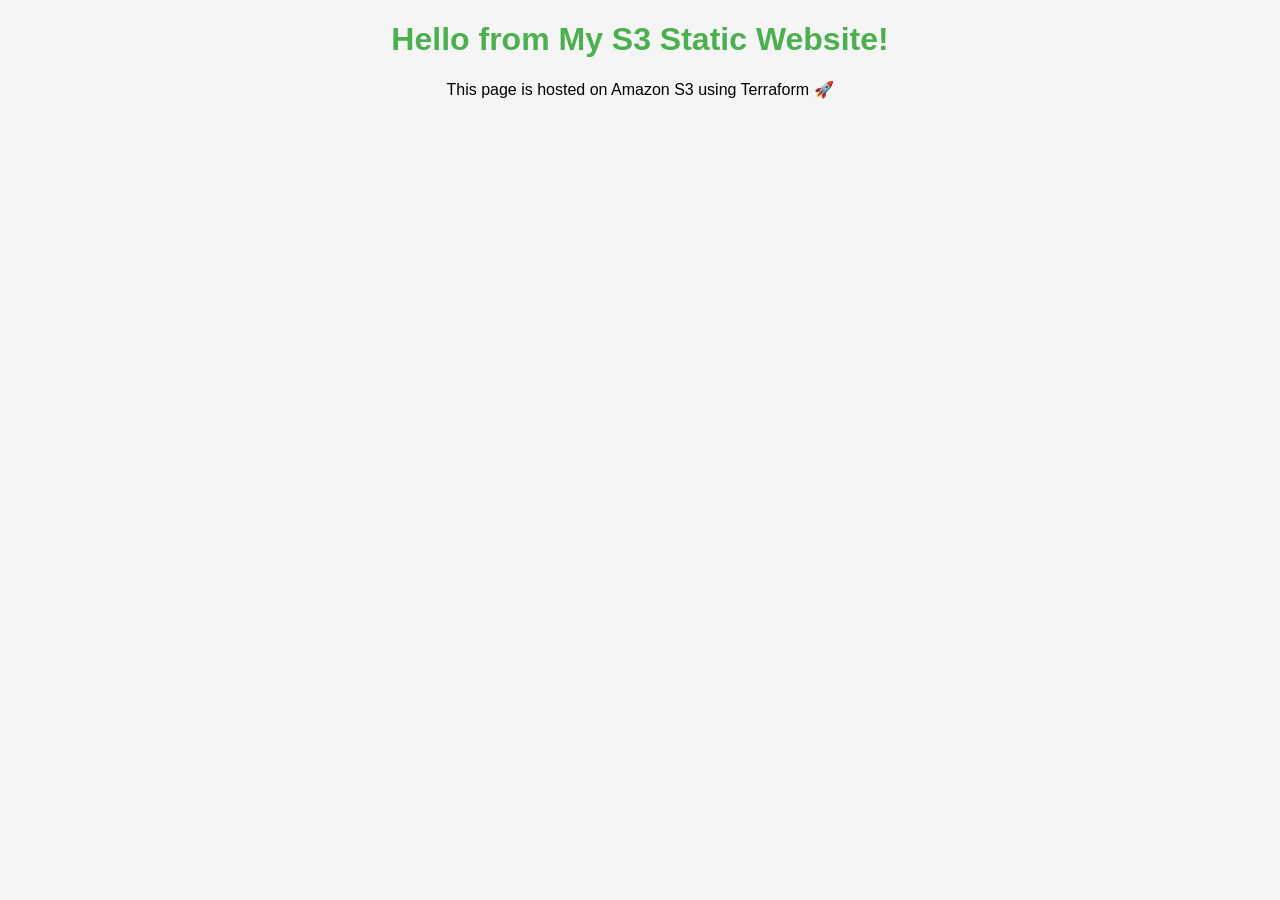
<file: Static_website_hosting_in_s3/Terraform-Automated-S3-Static-Website-Deployment/index.html>
<!DOCTYPE html>
<html>
<head>
  <meta charset="UTF-8">
  <title>Welcome</title>
</head>
<body style="background:#f5f5f5; text-align:center; font-family:Arial;">
  <h1 style="color:#4CAF50;">Hello from My S3 Static Website!</h1>
  <p>This page is hosted on Amazon S3 using Terraform 🚀</p>
</body>
</html>
</file>
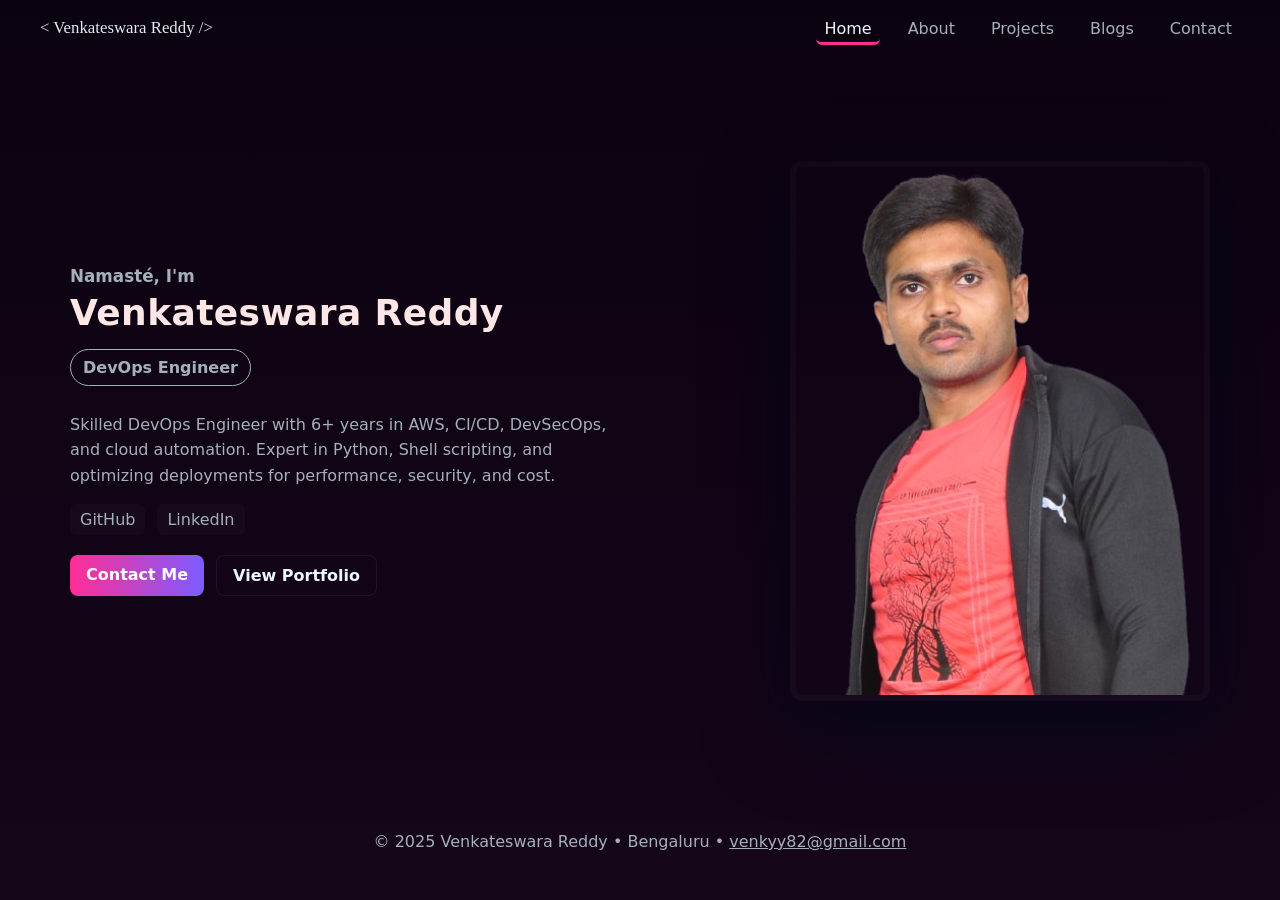
<file: Static_website_hosting_in_s3/Automated-Portfolio-Website-Deployment-on-AWS-S3-Using-Terraform/Portfolio/index.html>
<!doctype html>
<html lang="en">
<head>
<meta charset="utf-8"/><meta name="viewport" content="width=device-width,initial-scale=1"/><title>Venkateswara Reddy — DevOps Engineer</title><link rel="stylesheet" href="assets/css/style.css"/></head>
<body>
<header class="site-header">
  <nav class="nav">
    <div class="brand"><div class="signature">&lt; Venkateswara Reddy /&gt;</div></div>
    <ul class="nav-links">
      <li><a class="active" href="index.html">Home</a></li>
      <li><a href="about.html">About</a></li>
      <li><a href="projects.html">Projects</a></li>
      <li><a href="blogs.html">Blogs</a></li>
      <li><a href="contact.html">Contact</a></li>
    </ul>
  </nav>
</header>

<main class="hero">
  <div class="container">
    <div class="left">
      <h3 class="greet">Namasté, I'm</h3>
      <h1 class="hero-name" style="color: #ffe6e6; font-size: 36px;">Venkateswara Reddy</h1>
      <div class="role-pill-border">DevOps Engineer</div>
      <p class="hero-desc">Skilled DevOps Engineer with 6+ years in AWS, CI/CD, DevSecOps, and cloud automation. Expert in Python, Shell scripting, and optimizing deployments for performance, security, and cost.</p>
      <div class="socials">
        <a href="https://github.com/venkyy8" target="_blank">GitHub</a>
        <a href="https://linkedin.com/in/venkateswara-reddy-813703295" target="_blank">LinkedIn</a>
      </div>
      <div class="cta">
        <a class="btn primary" href="contact.html">Contact Me</a>
        <a class="btn secondary" href="projects.html">View Portfolio</a>
      </div>
    </div>
    <div class="right">
      <img src="assets/images/profile.png" alt="profile" class="hero-image"/>
    </div>
  </div>
</main>

<footer class="site-footer"><div>© 2025 Venkateswara Reddy • Bengaluru • <a href="mailto:venkyy82@gmail.com">venkyy82@gmail.com</a></div></footer>
</body>
</html>
</file>
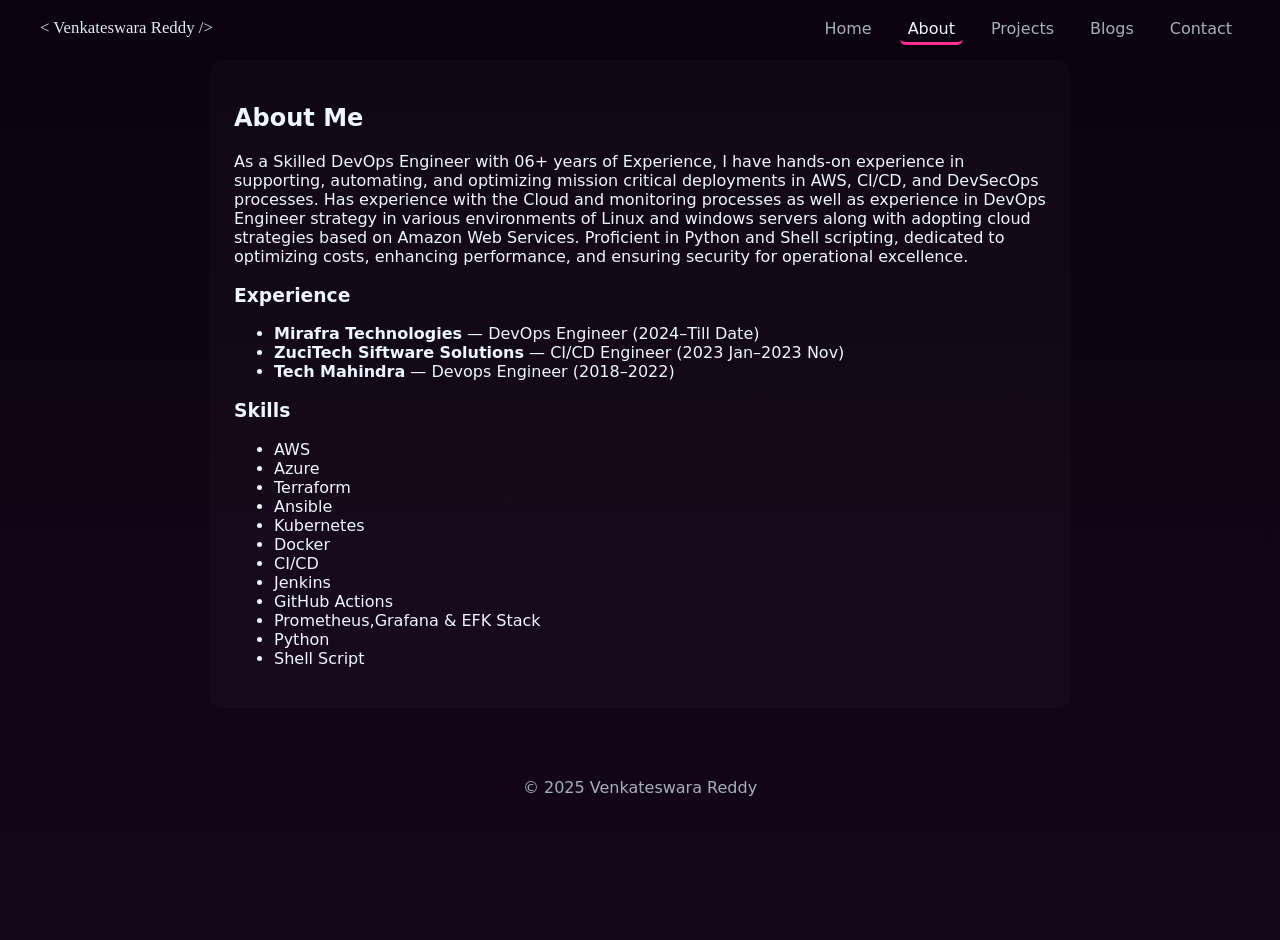
<file: Static_website_hosting_in_s3/Automated-Portfolio-Website-Deployment-on-AWS-S3-Using-Terraform/Portfolio/about.html>
<!doctype html><html lang="en"><head><meta charset="utf-8"/><meta name="viewport" content="width=device-width,initial-scale=1"/><title>About — Venkateswara Reddy</title><link rel="stylesheet" href="assets/css/style.css"/></head><body>
<header class="site-header"><nav class="nav"><div class="brand"><div class="signature">&lt; Venkateswara Reddy /&gt;</div></div><ul class="nav-links"><li><a href="index.html">Home</a></li><li><a class="active" href="about.html">About</a></li><li><a href="projects.html">Projects</a></li><li><a href="blogs.html">Blogs</a></li><li><a href="contact.html">Contact</a></li></ul></nav></header>
<main class="content"><div class="content-inner"><h2>About Me</h2><p>As a Skilled DevOps Engineer with 06+ years of Experience, I have hands-on experience in supporting, automating, and optimizing mission critical deployments in AWS, CI/CD, and DevSecOps processes. Has experience with the Cloud and monitoring processes as well as experience in DevOps Engineer strategy in various environments of Linux and windows servers along with adopting cloud strategies based on Amazon Web Services. Proficient in Python and Shell scripting, dedicated to optimizing costs, enhancing performance, and ensuring security for operational excellence.</p>
<h3>Experience</h3><ul class="experience"><li><strong>Mirafra Technologies</strong> — DevOps Engineer (2024–Till Date)</li><li><strong>ZuciTech Siftware Solutions</strong> — CI/CD Engineer (2023 Jan–2023 Nov)</li><li><strong>Tech Mahindra</strong> — Devops Engineer (2018–2022)</li></ul>
<h3>Skills</h3><ul class="skills"><li>AWS</li><li>Azure</li><li>Terraform</li><li>Ansible</li><li>Kubernetes</li><li>Docker</li><li>CI/CD</li><li>Jenkins</li><li>GitHub Actions</li><li>Prometheus,Grafana & EFK Stack</li><li>Python</li><li>Shell Script</li></ul></div></main>
<footer class="site-footer"><div>© 2025 Venkateswara Reddy</div></footer></body></html>
</file>
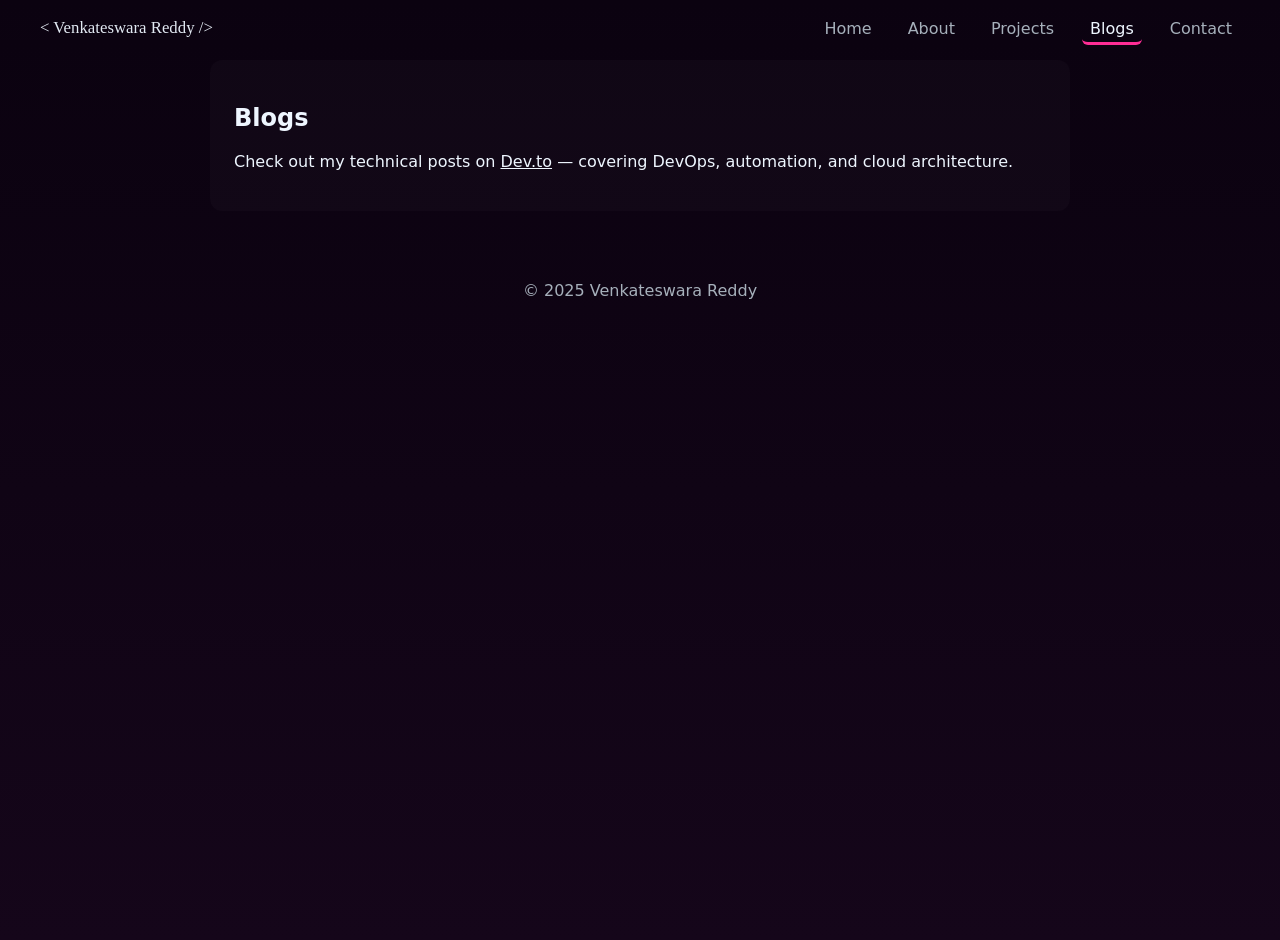
<file: Static_website_hosting_in_s3/Automated-Portfolio-Website-Deployment-on-AWS-S3-Using-Terraform/Portfolio/blogs.html>
<!doctype html><html lang="en"><head><meta charset="utf-8"/><meta name="viewport" content="width=device-width,initial-scale=1"/><title>Blogs</title><link rel="stylesheet" href="assets/css/style.css"/></head><body>
<header class="site-header"><nav class="nav"><div class="brand"><div class="signature">&lt; Venkateswara Reddy /&gt;</div></div><ul class="nav-links"><li><a href="index.html">Home</a></li><li><a href="about.html">About</a></li><li><a href="projects.html">Projects</a></li><li><a class="active" href="blogs.html">Blogs</a></li><li><a href="contact.html">Contact</a></li></ul></nav></header>
<main class="content"><div class="content-inner"><h2>Blogs</h2><p>Check out my technical posts on <a href="https://dev.to/venkyy8" target="_blank" rel="noopener">Dev.to</a> — covering DevOps, automation, and cloud architecture.</p></div></main><footer class="site-footer"><div>© 2025 Venkateswara Reddy</div></footer></body></html>
</file>
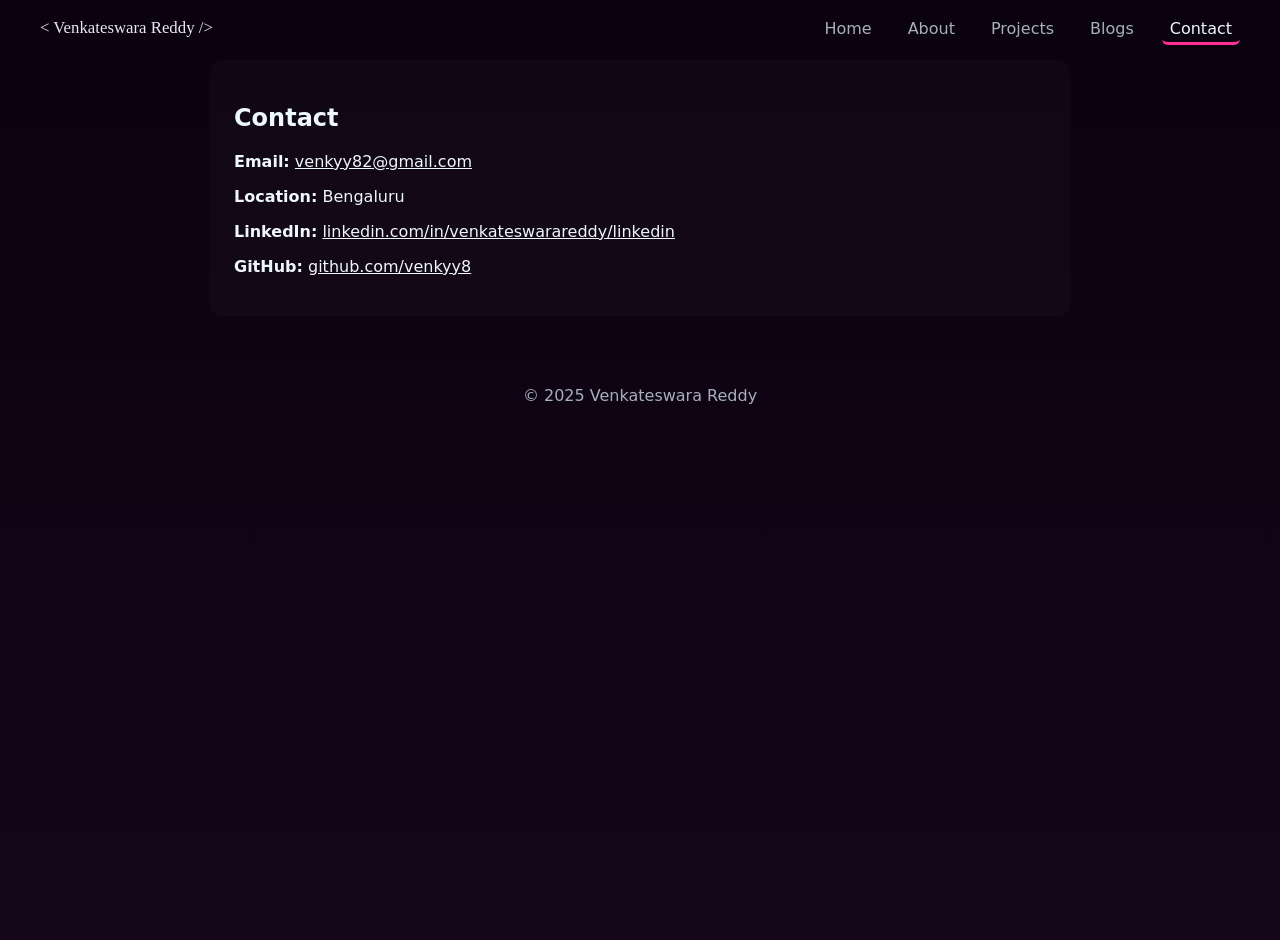
<file: Static_website_hosting_in_s3/Automated-Portfolio-Website-Deployment-on-AWS-S3-Using-Terraform/Portfolio/contact.html>
<!doctype html><html lang="en"><head><meta charset="utf-8"/><meta name="viewport" content="width=device-width,initial-scale=1"/><title>Contact — Venkateswara Reddy</title><link rel="stylesheet" href="assets/css/style.css"/></head><body>
<header class="site-header"><nav class="nav"><div class="brand"><div class="signature">&lt; Venkateswara Reddy /&gt;</div></div><ul class="nav-links"><li><a href="index.html">Home</a></li><li><a href="about.html">About</a></li><li><a href="projects.html">Projects</a></li><li><a href="blogs.html">Blogs</a></li><li><a class="active" href="contact.html">Contact</a></li></ul></nav></header>
<main class="content"><div class="content-inner"><h2>Contact</h2><p><strong>Email:</strong> <a href="mailto:venkyy82@gmail.com">venkyy82@gmail.com</a></p><p><strong>Location:</strong> Bengaluru</p><p><strong>LinkedIn:</strong> <a href="http://linkedin.com/in/venkateswara-reddy-813703295">linkedin.com/in/venkateswarareddy/linkedin</a></p><p><strong>GitHub:</strong> <a href="https://github.com/venkyy8">github.com/venkyy8</a></p></div></main><footer class="site-footer"><div>© 2025 Venkateswara Reddy</div></footer></body></html>
</file>
<file: Static_website_hosting_in_s3/Automated-Portfolio-Website-Deployment-on-AWS-S3-Using-Terraform/Portfolio/assets/css/style.css>
/* Dark modern portfolio inspired by provided design */
:root{--bg1:#0b0210;--bg2:#15061a;--accent:#ff2d95;--accent2:#7c5cff;--muted:#a6b0bb;--card:#0f1720;--fg:#eef6ff}
*{box-sizing:border-box}html,body{height:100%;margin:0;font-family:Inter,system-ui,-apple-system,Segoe UI,Roboto,Helvetica,Arial;color:var(--fg);background:linear-gradient(180deg,var(--bg1),var(--bg2))}
a{color:inherit} .site-header{position:fixed;top:0;left:0;right:0;z-index:40;background:transparent;padding:18px 28px}
.nav{max-width:1200px;margin:0 auto;display:flex;align-items:center;justify-content:space-between}
.signature{font-family:'Segoe Script', cursive; color:var(--fg); opacity:0.95; font-size:1.05rem}
.nav-links{display:flex;gap:20px;align-items:center;list-style:none;margin:0;padding:0}
.nav-links a{color:var(--muted);text-decoration:none;padding:6px 8px;border-radius:6px}
.nav-links a.active{color:var(--fg);border-bottom:3px solid var(--accent);padding-bottom:4px}
.hero{display:flex;align-items:center;min-height:88vh;padding-top:70px}
.container{max-width:1200px;margin:0 auto;display:flex;gap:40px;align-items:center;padding:20px}
.left{flex:1;min-width:300px}
.right{flex:1;display:flex;justify-content:flex-end;align-items:center}
.greet{color:var(--muted);margin:0;font-size:1.05rem}
.hero-name{font-size:3.2rem;margin:6px 0;color:linear-gradient(90deg,var(--accent),var(--accent2));letter-spacing:0.4px}
.role-pill{display:inline-block;margin:10px 0;padding:8px 12px;border-radius:20px;background:rgba(255,255,255,0.04);color:var(--muted);font-weight:600}
.hero-desc{color:var(--muted);max-width:680px;line-height:1.6}
.socials{margin-top:16px;display:flex;gap:12px}
.socials a{color:var(--muted);text-decoration:none;border-radius:6px;background:rgba(255,255,255,0.02);padding:6px 10px}
.cta{margin-top:20px;display:flex;gap:12px}
.btn{padding:10px 16px;border-radius:8px;text-decoration:none;font-weight:700}
.btn.primary{background:linear-gradient(90deg,var(--accent),var(--accent2));color:white}
.btn.secondary{background:transparent;border:1px solid rgba(255,255,255,0.06);color:var(--fg)}
.hero-image{width:420px;height:540px;object-fit:cover;border-radius:12px;box-shadow:0 30px 80px rgba(2,6,23,0.7);border:6px solid rgba(255,255,255,0.02)}
.content{max-width:900px;margin:40px auto;padding:20px}
.content-inner{background:rgba(255,255,255,0.02);padding:24px;border-radius:12px}
.projects-grid{display:grid;grid-template-columns:repeat(auto-fit,minmax(260px,1fr));gap:18px;margin-top:18px}
.project-card{background:rgba(255,255,255,0.02);padding:14px;border-radius:10px;border:1px solid rgba(255,255,255,0.03)}
.site-footer{max-width:1200px;margin:30px auto;color:var(--muted);padding:10px 20px;text-align:center}
.role-pill-border {
  display: inline-block;
  margin: 10px 0;
  padding: 8px 12px;
  border-radius: 20px;
  background: transparent;
  color: var(--muted);
  font-weight: 600;
  border: 1px solid var(--muted);
}

@media (max-width:900px){.container{flex-direction:column-reverse;align-items:center}.hero-image{width:260px;height:340px}}
</file>
